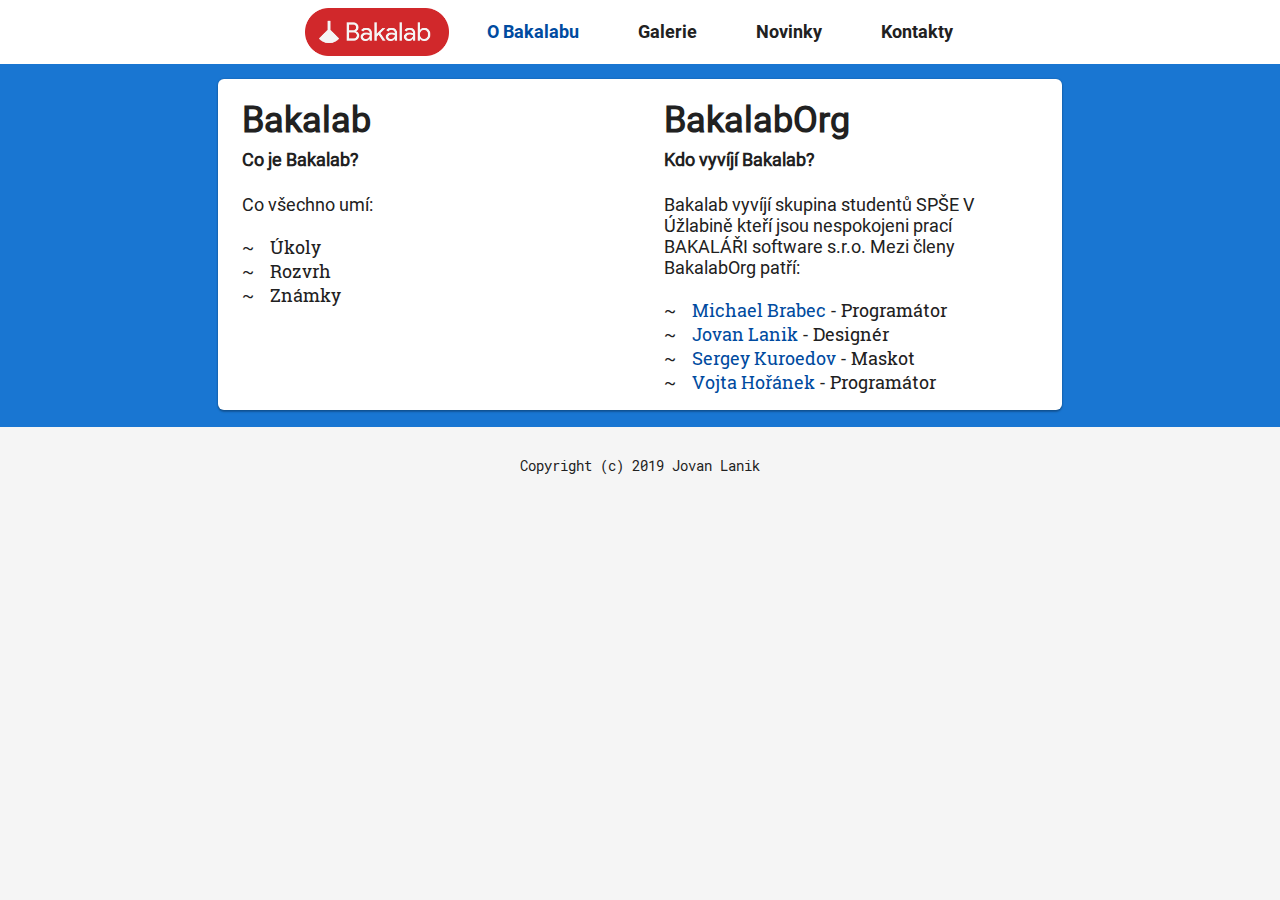
<file: about.html>
<!DOCTYPE html>
<html lang="en">
	<head>
		<meta charset="utf-8">
		<meta name="viewport" content="width=device-width, initial-scale=1.0">
		<link rel="stylesheet" href="styles/fonts.css">
		<link rel="stylesheet" href="styles/layout.css">
		<link rel="stylesheet" href="styles/style.css">
		<script src="scripts/downloadLatest.js"></script>
		<title>Bakalab</title> 
	</head>
	<body>
		<div class="container">
				<div class="nav">
					<a class="banner" href="index.html"><img class="banner" src="images/banner.png"></a>
					<a class="current" href="about.html">O Bakalabu</a>
					<a href="gallery.html">Galerie</a>
					<a href="news.html">Novinky</a>
					<a href="contacts.html">Kontakty</a>
				</div>
			<div class="card flex">
				<div class="item">
					<h2 class="h">Bakalab</h2>
					<h3 class="h">Co je Bakalab?</h3>
					<p class="p">
						Co všechno umí:
					</p>
					<ul class="ul">
						<li>Úkoly</li>
						<li>Rozvrh</li>
						<li>Známky</li>
					</ul>
				</div>
				<div class="item">
					<h2 class="h">BakalabOrg</h2>
					<h3 class="h">Kdo vyvíjí Bakalab?</h3>
					<p class="p">
						Bakalab vyvíjí skupina studentů SPŠE V Úžlabině kteří jsou nespokojeni prací BAKALÁŘI software s.r.o. Mezi členy BakalabOrg patří:
					</p>
					<ul class="ul">
						<li><a class="link" href="https://github.com/Cvolton">Michael Brabec</a> - Programátor</li>
						<li><a class="link" href="https://github.com/JovanLanik">Jovan Lanik</a> - Designér</li>
						<li><a class="link" href="https://github.com/skuroedov">Sergey Kuroedov</a> - Maskot</li>
						<li><a class="link" href="https://github.com/vojta-horanek">Vojta Hořánek</a> - Programátor</li>
					</ul>
				</div>
			</div>
		</div>
		<p class="footer">Copyright (c) 2019 Jovan Lanik</p>
	</body>
</html>
</file>
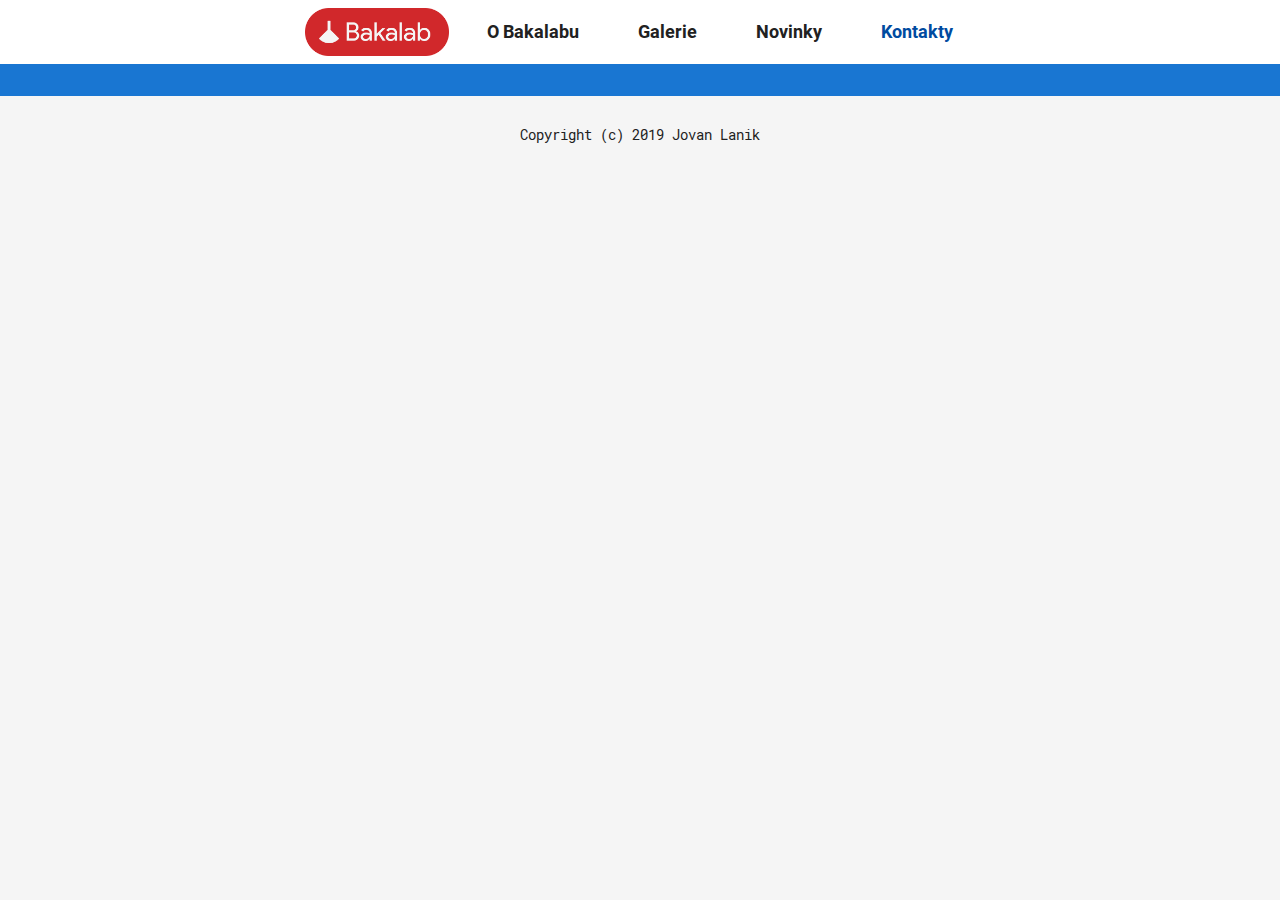
<file: contacts.html>
<!DOCTYPE html>
<html lang="en">
	<head>
		<meta charset="utf-8">
		<meta name="viewport" content="width=device-width, initial-scale=1.0">
		<link rel="stylesheet" href="styles/fonts.css">
		<link rel="stylesheet" href="styles/layout.css">
		<link rel="stylesheet" href="styles/style.css">
		<script src="scripts/downloadLatest.js"></script>
		<title>Bakalab</title> 
	</head>
	<body>
		<div class="container">
				<div class="nav">
					<a class="banner" href="index.html"><img class="banner" src="images/banner.png"></a>
					<a href="about.html">O Bakalabu</a>
					<a href="gallery.html">Galerie</a>
					<a href="news.html">Novinky</a>
					<a class="current" href="contacts.html">Kontakty</a>
				</div>
			<div class="card flex">
				<div class="item">
				</div>
			</div>
		</div>
		<p class="footer">Copyright (c) 2019 Jovan Lanik</p>
	</body>
</html>
</file>
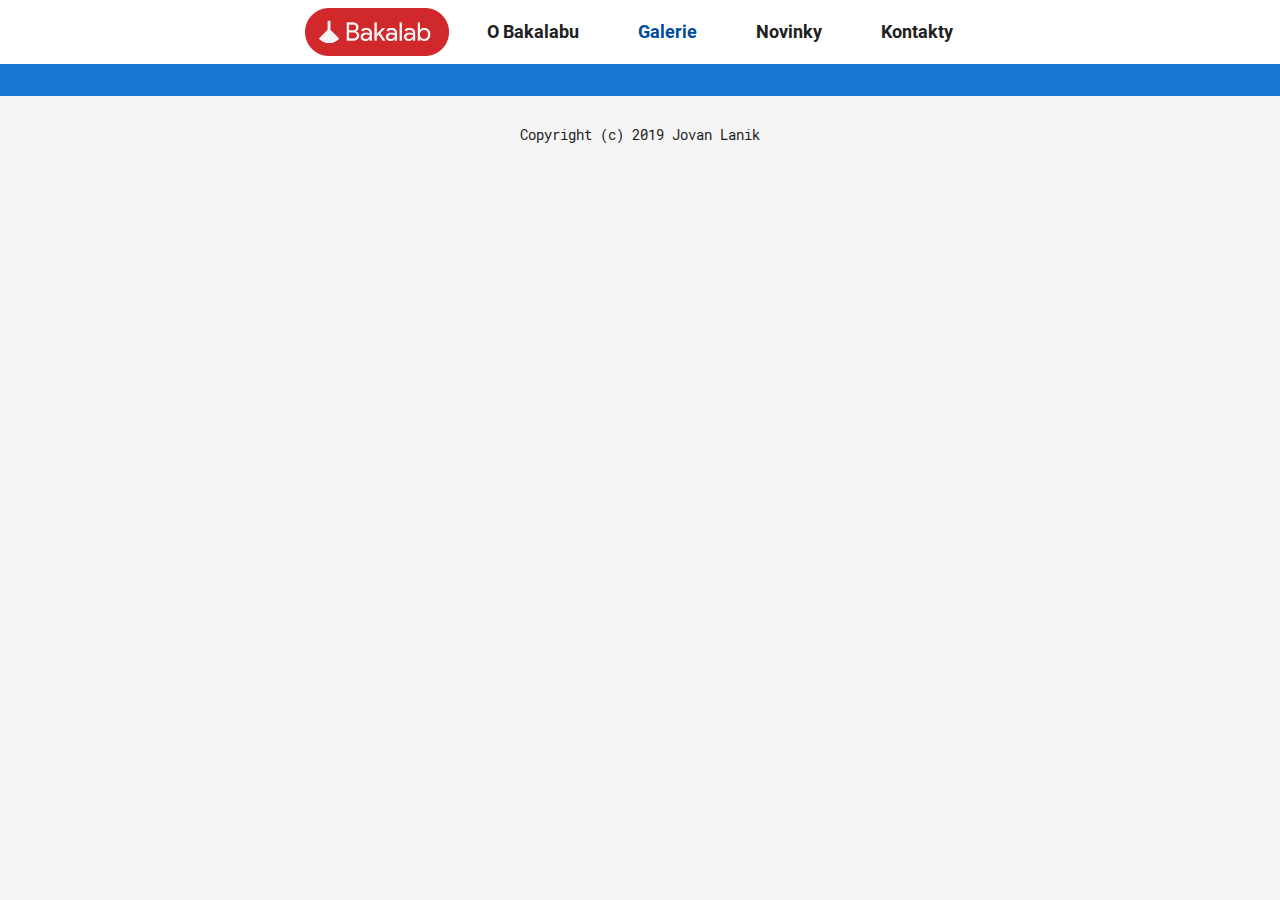
<file: gallery.html>
<!DOCTYPE html>
<html lang="en">
	<head>
		<meta charset="utf-8">
		<meta name="viewport" content="width=device-width, initial-scale=1.0">
		<link rel="stylesheet" href="styles/fonts.css">
		<link rel="stylesheet" href="styles/layout.css">
		<link rel="stylesheet" href="styles/style.css">
		<script src="scripts/downloadLatest.js"></script>
		<title>Bakalab</title> 
	</head>
	<body>
		<div class="container">
				<div class="nav">
					<a class="banner" href="index.html"><img class="banner" src="images/banner.png"></a>
					<a href="about.html">O Bakalabu</a>
					<a class="current" href="gallery.html">Galerie</a>
					<a href="news.html">Novinky</a>
					<a href="contacts.html">Kontakty</a>
				</div>
			<div class="card flex">
				<div class="item">
				</div>
			</div>
		</div>
		<p class="footer">Copyright (c) 2019 Jovan Lanik</p>
	</body>
</html>
</file>
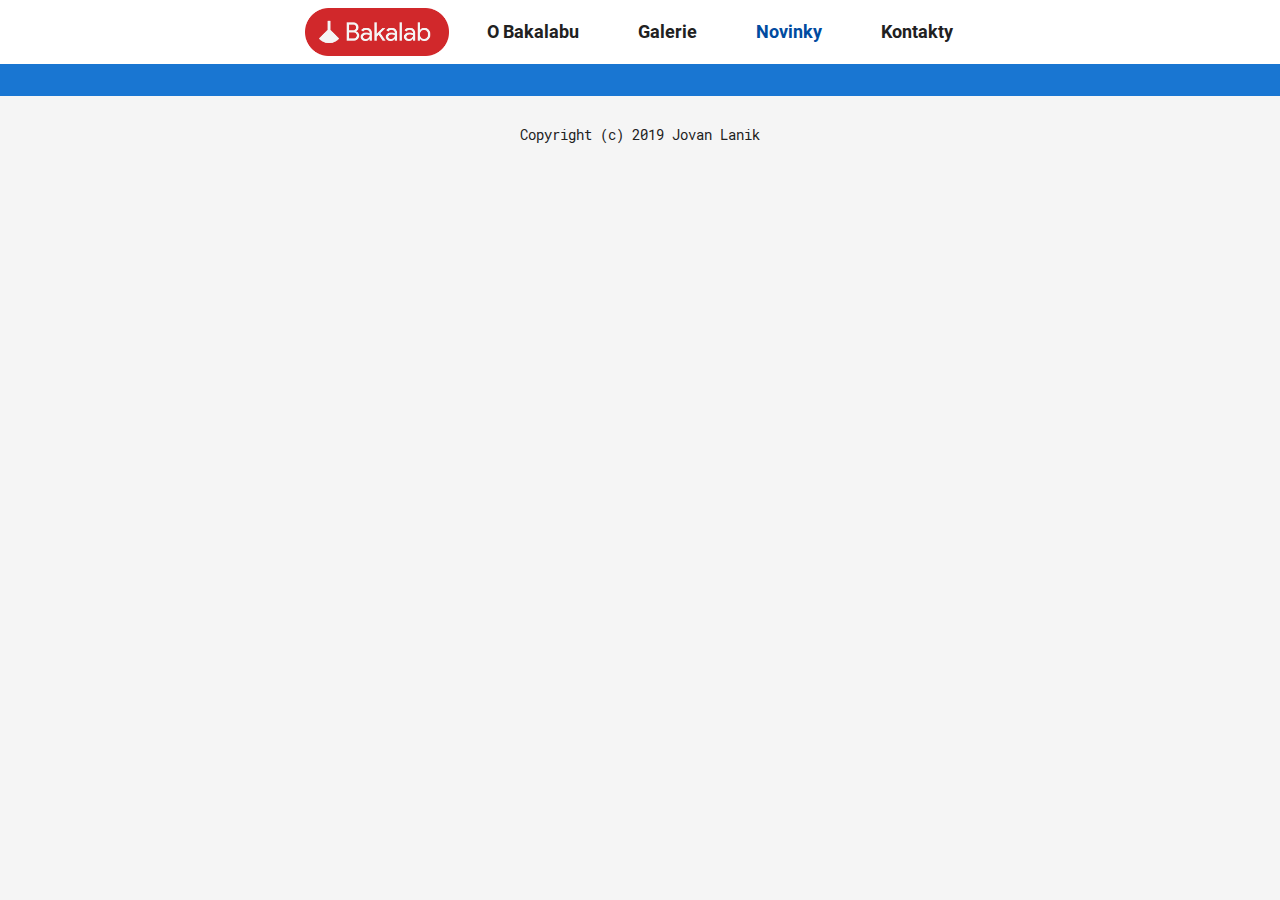
<file: news.html>
<!DOCTYPE html>
<html lang="en">
	<head>
		<meta charset="utf-8">
		<meta name="viewport" content="width=device-width, initial-scale=1.0">
		<link rel="stylesheet" href="styles/fonts.css">
		<link rel="stylesheet" href="styles/layout.css">
		<link rel="stylesheet" href="styles/style.css">
		<script src="scripts/downloadLatest.js"></script>
		<title>Bakalab</title> 
	</head>
	<body>
		<div class="container">
				<div class="nav">
					<a class="banner" href="index.html"><img class="banner" src="images/banner.png"></a>
					<a href="about.html">O Bakalabu</a>
					<a href="gallery.html">Galerie</a>
					<a class="current" href="news.html">Novinky</a>
					<a href="contacts.html">Kontakty</a>
				</div>
			<div class="card flex">
				<div class="item">
				</div>
			</div>
		</div>
		<p class="footer">Copyright (c) 2019 Jovan Lanik</p>
	</body>
</html>
</file>
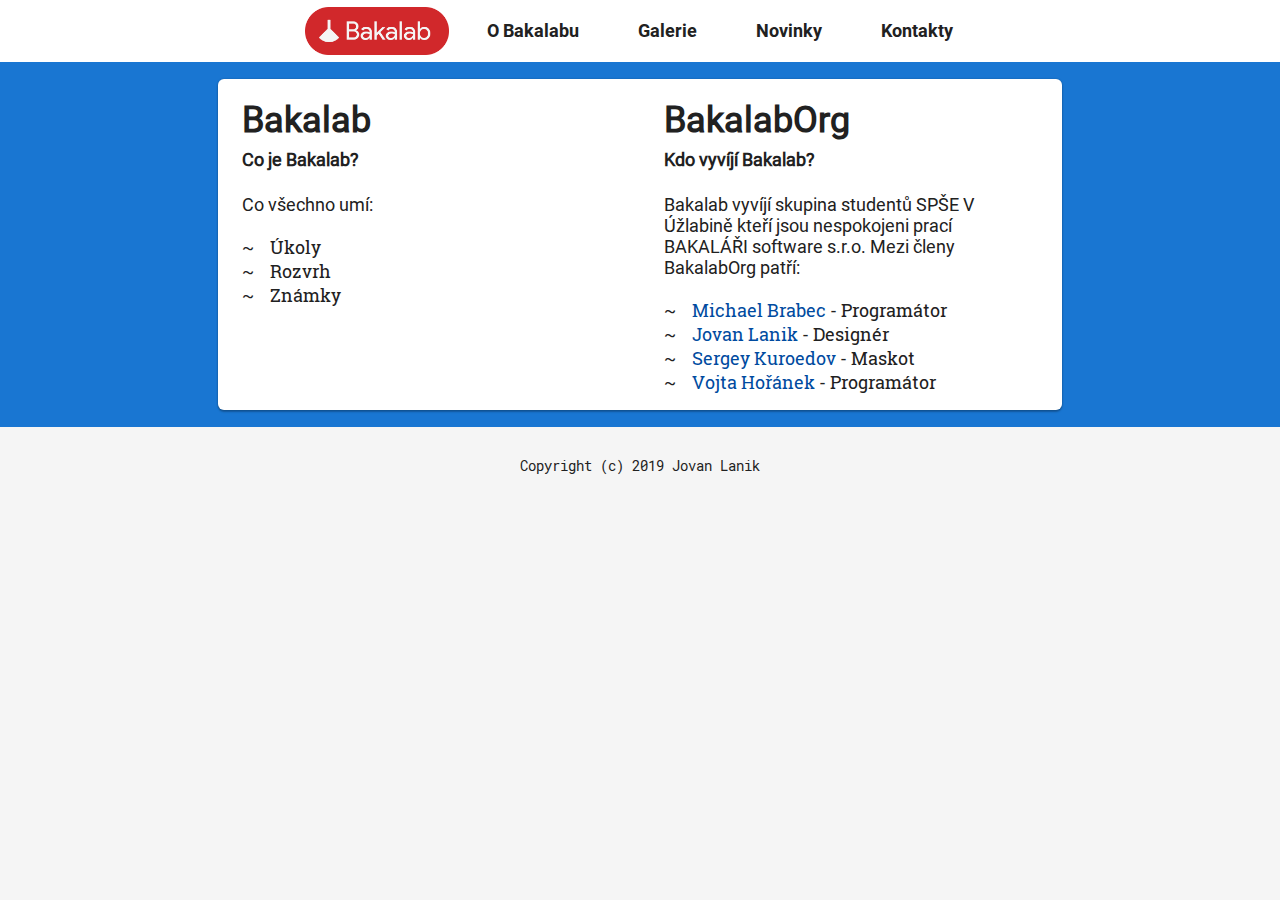
<file: pages/about.html>
<!DOCTYPE html>
<html lang="cs">
	<head>
		<meta charset="utf-8">
		<meta name="viewport" content="width=device-width, initial-scale=1.0">
		<link rel="stylesheet" href="../styles/fonts.css">
		<link rel="stylesheet" href="../styles/layout.css">
		<link rel="stylesheet" href="../styles/style.css">
		<title>Bakalab</title> 
	</head>
	<body>
		<div class="nav">
			<a class="banner" href="../pages/home.html"><img class="banner" src="../images/banner.png"></a>
			<a href="../pages/about.html">O Bakalabu</a>
			<a href="../pages/gallery.html">Galerie</a>
			<a href="../pages/news.html">Novinky</a>
			<a href="../pages/contacts.html">Kontakty</a>
		</div>
		<div class="container">
			<div class="card flex">
				<div class="item">
					<h2 class="h">Bakalab</h2>
					<h3 class="h">Co je Bakalab?</h3>
					<p class="p">
						Co všechno umí:
					</p>
					<ul class="ul">
						<li>Úkoly</li>
						<li>Rozvrh</li>
						<li>Známky</li>
					</ul>
				</div>
				<div class="item">
					<h2 class="h">BakalabOrg</h2>
					<h3 class="h">Kdo vyvíjí Bakalab?</h3>
					<p class="p">
						Bakalab vyvíjí skupina studentů SPŠE V Úžlabině kteří jsou nespokojeni prací BAKALÁŘI software s.r.o. Mezi členy BakalabOrg patří:
					</p>
					<ul class="ul">
						<li><a class="link" href="https://github.com/Cvolton">Michael Brabec</a> - Programátor</li>
						<li><a class="link" href="https://github.com/JovanLanik">Jovan Lanik</a> - Designér</li>
						<li><a class="link" href="https://github.com/skuroedov">Sergey Kuroedov</a> - Maskot</li>
						<li><a class="link" href="https://github.com/vojta-horanek">Vojta Hořánek</a> - Programátor</li>
					</ul>
				</div>
			</div>
		</div>
		<p class="footer">Copyright (c) 2019 Jovan Lanik</p>
	</body>
</html>
</file>
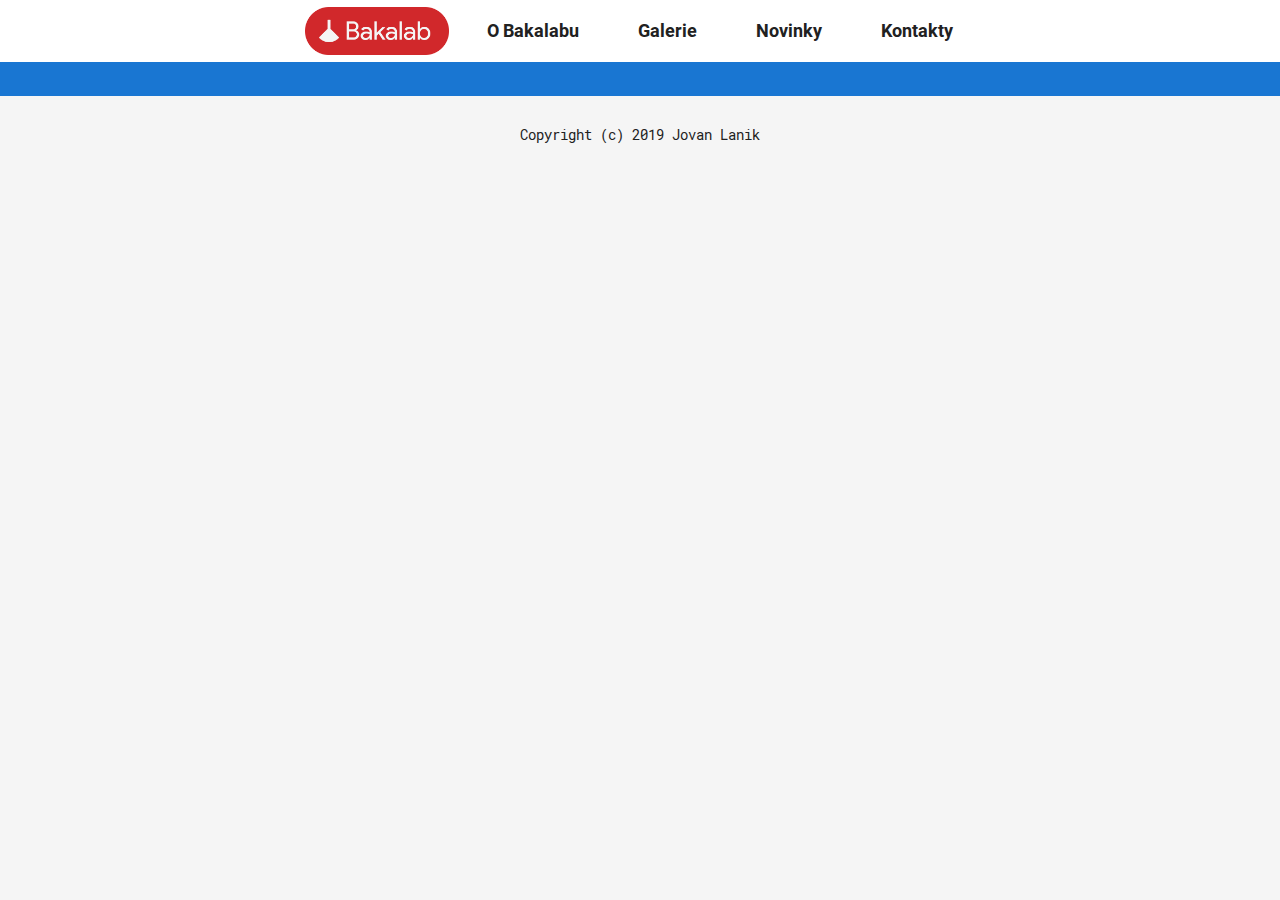
<file: pages/gallery.html>
<!DOCTYPE html>
<html lang="cs">
	<head>
		<meta charset="utf-8">
		<meta name="viewport" content="width=device-width, initial-scale=1.0">
		<link rel="stylesheet" href="../styles/fonts.css">
		<link rel="stylesheet" href="../styles/layout.css">
		<link rel="stylesheet" href="../styles/style.css">
		<title>Bakalab</title> 
	</head>
	<body>
		<div class="nav">
			<a class="banner" href="../pages/home.html"><img class="banner" src="../images/banner.png"></a>
			<a href="../pages/about.html">O Bakalabu</a>
			<a href="../pages/gallery.html">Galerie</a>
			<a href="../pages/news.html">Novinky</a>
			<a href="../pages/contacts.html">Kontakty</a>
		</div>
		<div class="container">
			<div class="card flex">
				<div class="item">
				</div>
			</div>
		</div>
		<p class="footer">Copyright (c) 2019 Jovan Lanik</p>
	</body>
</html>
</file>
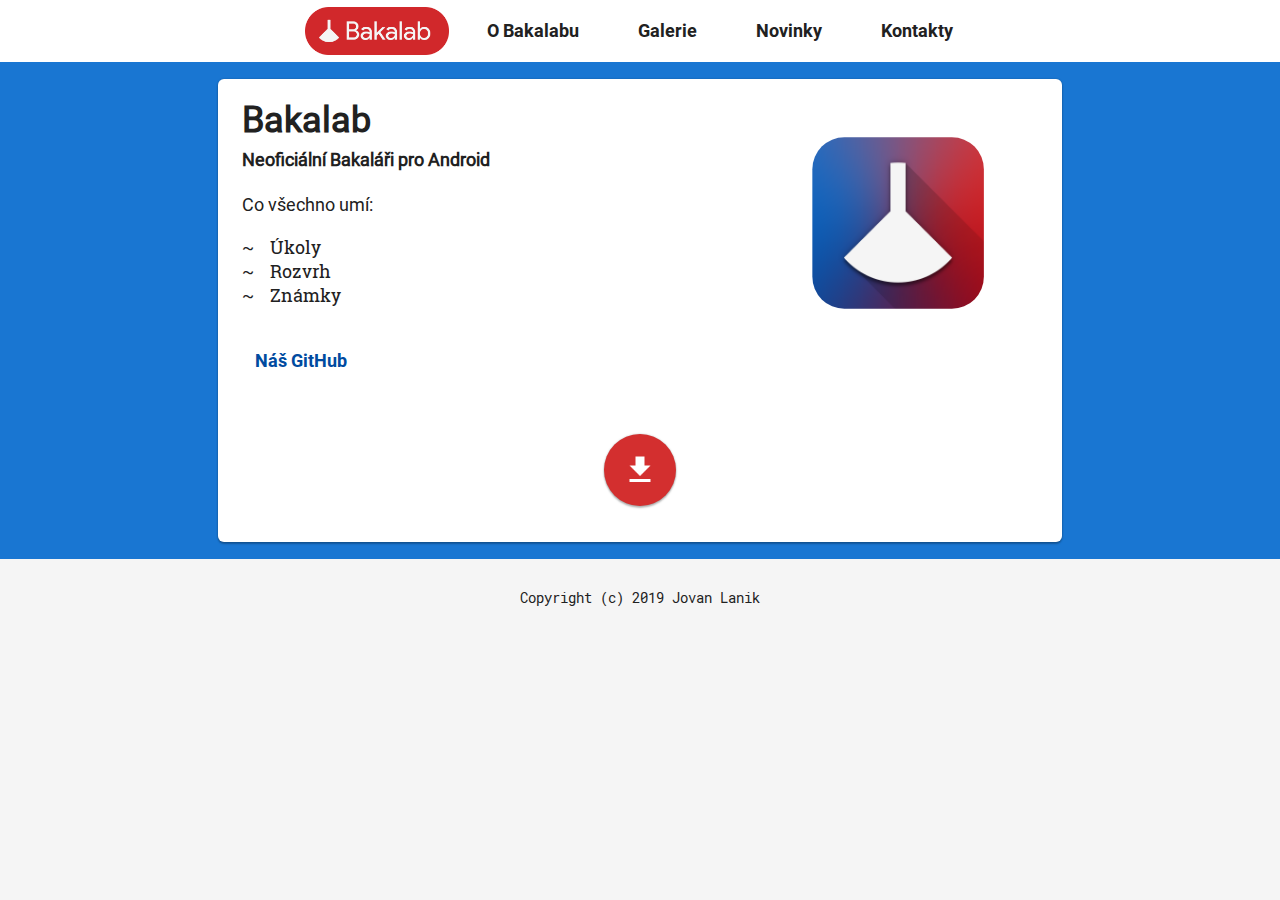
<file: pages/home.html>
<!DOCTYPE html>
<html lang="cs">
	<head>
		<meta charset="utf-8">
		<meta name="viewport" content="width=device-width, initial-scale=1.0">
		<link rel="stylesheet" href="../styles/fonts.css">
		<link rel="stylesheet" href="../styles/layout.css">
		<link rel="stylesheet" href="../styles/style.css">
		<link rel="stylesheet" href="../styles/animation.css">
		<script src="../scripts/downloadLatest.js"></script>
		<title>Bakalab</title> 
	</head>
	<body>
		<div class="nav">
			<a class="banner" href="../pages/home.html"><img class="banner" src="../images/banner.png"></a>
			<a href="../pages/about.html">O Bakalabu</a>
			<a href="../pages/gallery.html">Galerie</a>
			<a href="../pages/news.html">Novinky</a>
			<a href="../pages/contacts.html">Kontakty</a>
		</div>
		<div class="container">
			<div class="card flex">
				<div class="item">
					<h2 class="h">Bakalab</h2>
					<h3 class="h">Neoficiální Bakaláři pro Android</h3>
					<p class="p">
						Co všechno umí:
					</p>
					<ul class="ul">
						<li>Úkoly</li>
						<li>Rozvrh</li>
						<li>Známky</li>
					</ul>
					<a class="button" href="https://www.github.com/bakalaborg/bakalab">Náš GitHub</a>
				</div>
				<div class="item-small">
					<img class="img center adaptive-icon" src="../images/adaptive-icon.png" style="width: 256px">
				</div>
				<div class="item-full">
					<img class="float" src="../images/download.png" onclick="downloadLatest()">
				</div>
			</div>
		</div>
		<p class="footer">Copyright (c) 2019 Jovan Lanik</p>
	</body>
</html>
</file>
<file: styles/fonts.css>
@font-face {
	font-family: roboto-regular;
	src: url("../fonts/roboto-regular.ttf");
}

@font-face {
	font-family: roboto-bold;
	src: url("../fonts/roboto-bold.ttf");
}

@font-face {
	font-family: roboto-mono;
	src: url("../fonts/roboto-mono.ttf");
}

@font-face {
	font-family: roboto-slab;
	src: url("../fonts/roboto-slab.ttf");
}

:root {
	font-family: roboto-regular;
}

.ul > li {
	font-family: roboto-slab;
}

.nav > a, .button {
	font-family: roboto-bold;
}

.footer {
	font-family: roboto-mono;
}
</file>
<file: styles/layout.css>
* {
	z-index: 0;
	margin: 0;
	padding: 0;
	box-sizing: border-box;
}

.nav {
	align-items: center;
}

img.banner {
	display: block;
}

.card { 
	margin: 0;
}

.nav a {
	text-align: center;
}

.nav, .flex {
	display: flex;
	flex-wrap: wrap;
	justify-content: center;
}

.center {
	margin: 0 auto;
	justify-content: center;
	align-content: center;
}

.item {
	flex-grow: 2;
	flex-basis: 100%;
}

.item-small {
	flex-grow: 1;
	flex-basis: 33.33%;
}

.item-full {
	flex-basis: auto;
	width: 100%;
}

.img {
	display: block;
	max-width: 100%;
}

.button {
	display: inline-block;
	width: auto;
	cursor: pointer;
}

.float {
	display: block;
	z-index: 1;
	cursor: pointer;
	margin: 0 auto;
}

@media only screen and (min-width: 600px) {
	.item {
		flex-basis: 50%;
	}
}

@media only screen and (min-width: 768px) {
	.card {
		width: calc(653px + 15%);
	}
}
</file>
<file: styles/style.css>
:root {
	--color-bg: #f5f5f5;
	--color-bg-dark: #c2c2c2;
	--color-bg-light: #ffffff;
	--color-fg: #212121;
	--color-fg-dark: #000000;
	--color-fg-light: #484848;
	--color-ac-prm: #1976d2;
	--color-ac-prm-dark: #004ba0;
	--color-ac-prm-light: #63a4ff;
	--color-ac-sec: #d32f2f;
	--color-ac-sec-dark: #9a0007;
	--color-ac-sec-light: #ff6659;
	color: var(--color-fg);
	background-color: var(--color-bg);
	font-size: 18px;
}

::selection {
	background: var(--color-ac-prm-light);
}

.card, .float {
	box-shadow: 0 0px 2px #00000042,
              0 2px 2px #00000042;
}

a.link {
	text-decoration: none;
	color: var(--color-ac-prm-dark);
	transition: color 200ms;
}

.link:hover {
	color: var(--color-ac-prm);
}

.nav {
	min-height: 64px;
	margin: -1px;
	color: var(--color-ac-prm);
	background-color: var(--color-bg-light);
}

.nav > a.current {
	color: var(--color-ac-prm-dark);
}

.nav > a, .button {
	height: 2.4em;
	padding: 0.6em 1.2em;
	margin: 8px;
	text-decoration: none;
	color: var(--color-fg);
	border-radius: 2.4em;
	transition: background-color 200ms;
}

.button {
	color: var(--color-ac-prm-dark);
}

.nav > a.banner {
	height: auto;
	padding: 0px;
}

.button:hover, .nav > a:hover {
	color: var(--color-ac-prm);
	background-color: var(--color-bg);
}

img.banner {
	height: 48px;
	transition: filter 500ms;
}

img.banner:hover {
	filter: brightness(90%) grayscale(10%);
}

.container {
	min-height: 40%;
	background-color: var(--color-ac-prm);
	border: solid 1px #00000000;
}

.card {
	margin: 16px;
	background: var(--color-bg-light);
	border-radius: 6px;
}

.h, .p, .ul, .button {
	margin: 16px;
}

.img {
	margin-top: 16px;
	margin-bottom: 16px;
}

h3.h {
	margin-top: -16px;
}

.button, .footer, h1.h {
	text-align: center;
}

.p, .h:not(h1) {
	padding: 4px 8px;
}

h1.h {
	font-size: 3rem;
}

h2.h {
	font-size: 2rem;
}

h3.h {
	font-size: 1rem;
}

.ul {
	list-style: none;
}

.ul > li{
	padding-left: 8px;
}

.ul > li::before {
	padding-right: 16px;
	content: "~";
	color: var(--color-sec);
}

.c-dark {
	background-color: var(--color-ac-prm-dark);
}

.c-light {
	background-color: var(--color-ac-prm-light);
}

.img {
	max-width: calc(100% - 16px);
}

.footer {
	margin: 1.6rem;
	color: var(--color-fg);
	font-size: 0.8rem;
}

.float {
	transition: background-color 400ms;
	height: 4rem;
	margin: 2rem auto;
	padding: 1rem;
	background: var(--color-ac-sec);
	color: var(--color-fg);
	border: none;
	border-radius: 42px;
}

.float:hover {
	background: var(--color-ac-sec-dark);
}

@media only screen and (min-width: 768px) {
	.card {
		margin: 16px auto;
	}
}
</file>
<file: styles/animation.css>
.adaptive-icon {
	animation: adaptive-icon 4s;
	clip-path: inset(16.5% 16.5% 16.5% 16.5% round 12.5%);
}


@keyframes adaptive-icon {
	0% {
		clip-path: inset(16.5% 16.5% 16.5% 16.5% round 12.5%);
	}
	16% {
		clip-path: inset(16.5% 16.5% 16.5% 16.5% round 12.5%);
	}
	32% {
		clip-path: inset(16.5% 16.5% 16.5% 16.5% round 25%);
	}
	48% {
		clip-path: inset(16.5% 16.5% 16.5% 16.5% round 25%);
	}
	64% {
		clip-path: inset(16.5% 16.5% 16.5% 16.5% round 50%);
	}
	80% {
		clip-path: inset(16.5% 16.5% 16.5% 16.5% round 50%);
	}
	100% {
		clip-path: inset(16.5% 16.5% 16.5% 16.5% round 12.5%);
	}
}
</file>
